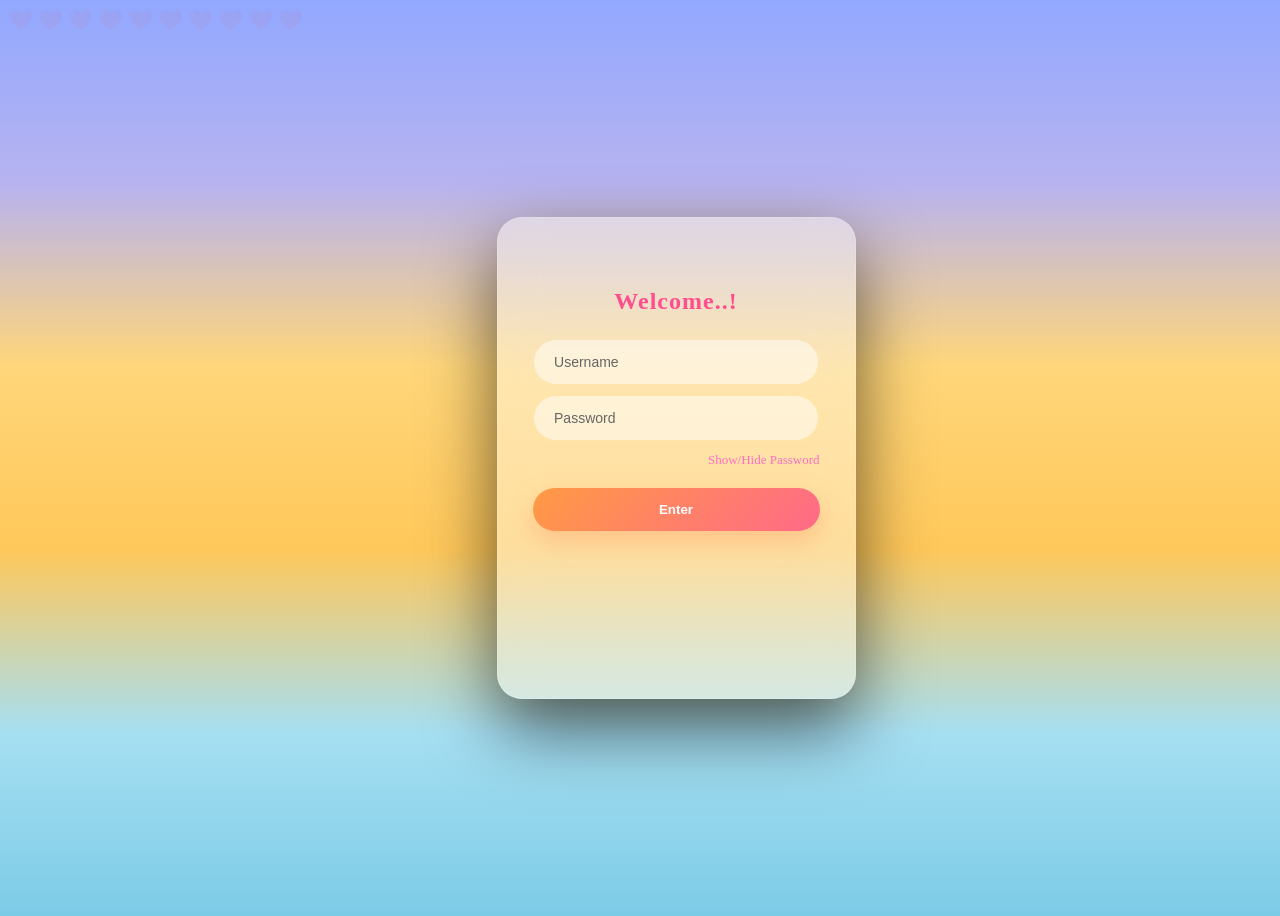
<file: index.html>
<!DOCTYPE html>
<html lang="en">
<head>
<meta charset="UTF-8">
<meta name="viewport" content="width=device-width, initial-scale=1.0">
<title>Luxury Valentine Portfolio</title>
<link href="https://fonts.googleapis.com/css2?family=Poppins:wght@300;400;600;700&display=swap" rel="stylesheet">

<style>
*{
  margin:0;
  padding:0;
  box-sizing:border-box;
  font-family:'Poppins',sans-serif;
}

body{
  background: linear-gradient(
    to bottom,
    #92a8ff,
    #b7b3f0,
    #ffd67a,
    #ffc85a,
    #a6dff2,
    #7ccbe6
  );

  min-height:100vh;
  overflow-x:hidden;
}
@keyframes romanticBg{
  0%{ background-position:0% 50%; }
  50%{ background-position:100% 50%; }
  100%{ background-position:0% 50%; }
}

body.pink{
  background:linear-gradient(135deg,#ff4e8d,#ff6ec4);
}

/* ---------------- LOGIN ---------------- */

.login{
  height:100vh;
  display:flex;
  justify-content:center;
  align-items:center;
  padding:20px;
}

.login-card{
  width:100%;
  max-width:380px;
  padding:40px;
 background:rgba(255,255,255,0.07);
  backdrop-filter:blur(20px);
  border-radius:20px;
  box-shadow:0 30px 60px rgba(0,0,0,0.5);
  transition:0.5s;
}

.login-card:hover{
  transform:translateY(-10px);
}

.login-card h2{
  text-align:center;
  color:#ff4e8d;
  margin-bottom:20px;
}

.login-card input{
  width:100%;
  padding:12px;
  border:none;
  border-radius:30px;
  margin:10px 0;
}

.login-card button{
  width:100%;
  padding:12px;
  border:none;
  border-radius:30px;
  margin-top:10px;
  background:#ff4e8d;
 color:#222;
  cursor:pointer;
}

.toggle{
  font-size:14px;
  text-align:right;
  cursor:pointer;
}

/* ---------------- NAV ---------------- */

/* ---------------- ROMANTIC NAV UPGRADE ---------------- */

.romantic-nav{
  position:fixed;
  width:100%;
  padding:20px 5%;
  display:flex;
  justify-content:space-between;
  align-items:center;
  backdrop-filter:blur(15px);
  background:rgba(255,255,255,0.08);
  border-bottom:1px solid rgba(255,255,255,0.1);
  z-index:1000;
}

.nav-left{
  display:flex;
  flex-direction:column;
}

.logo{
  font-size:22px;
  font-weight:600;
  color:#ff4e8d;
  display:flex;
  align-items:center;
  gap:8px;
}

.heart{
  animation:heartbeat 1.5s infinite;
}

@keyframes heartbeat{
  0%,100%{ transform:scale(1); }
  50%{ transform:scale(1.3); }
}

.tagline{
  font-size:12px;
  opacity:0.8;
  margin-top:2px;
  color:#fff;
}

/* NAV LINKS */

.nav-links{
  list-style:none;
  display:flex;
  gap:30px;
}

.nav-links li{
  position:relative;
  cursor:pointer;
  font-size:14px;
  transition:0.3s;
}

/* Romantic underline glow */
.nav-links li::after{
  content:"";
  position:absolute;
  left:0;
  bottom:-5px;
  width:0%;
  height:2px;
  background:#ff4e8d;
  transition:0.4s;
}

.nav-links li:hover{
  color:#ff4e8d;
}

.nav-links li:hover::after{
  width:100%;
}
/* ---------------- HERO ---------------- */

.hero{
  height:100vh;
  display:flex;
  flex-direction:column;
  justify-content:center;
  align-items:center;
  text-align:center;
  padding:20px;
}

.hero h2{
  font-size:36px;
  color:#ff4e8d;
}

.typing{
  margin-top:15px;
}

/* ---------------- SECTION ---------------- */

section{
  padding:100px 5%;
}

.section-title{
  text-align:center;
  font-size:26px;
  margin-bottom:40px;
  color:#ff4e8d;
}

/* ---------------- CARDS ---------------- */


.grid{
  display:grid;
  grid-template-columns:repeat(auto-fit,minmax(250px,1fr));
  gap:20px;
}

.card{
  height:280px;
  position:relative;
  overflow:hidden;
  border-radius:20px;
  background:rgba(255,255,255,0.4);
backdrop-filter:blur(20px);
}

.card img{
  width:100%;
  height:100%;
  object-fit:cover;
  transition:0.5s;
}

.card .overlay{
  position:absolute;
  inset:0;
  background:rgba(0,0,0,0.6);
  display:flex;
  justify-content:center;
  align-items:center;
  text-align:center;
  opacity:0;
  transition:0.5s;
  padding:20px;
}

.card:hover img{
  filter:blur(4px);
  transform:scale(1.1);
}

.card:hover .overlay{
  opacity:1;
}
/* ---------------- PREMIUM MEMORY CARDS ---------------- */

.memories-grid{
  display:grid;
  grid-template-columns:repeat(auto-fit,minmax(250px,1fr));
  gap:25px;
}

.memory-card{
  position:relative;
  height:300px;
  overflow:hidden;
  border-radius:20px;
  cursor:pointer;
  transform-style:preserve-3d;
  transition:transform 0.5s ease;
  box-shadow:0 20px 40px rgba(0,0,0,0.4);
}

.memory-card img{
  width:100%;
  height:100%;
  object-fit:cover;
  transition:0.6s ease;
}

.memory-overlay{
  position:absolute;
  bottom:0;
  left:0;
  width:100%;
  padding:20px;
  background:linear-gradient(to top, rgba(0,0,0,0.8), transparent);
  color:#fff;
  transform:translateY(100%);
  transition:0.6s ease;
}

.memory-overlay h3{
  color:#ff4e8d;
  margin-bottom:8px;
}

/* HOVER EFFECT */
.memory-card:hover{
  transform:scale(1.05) rotateY(5deg);
}

.memory-card:hover img{
  filter:blur(4px);
  transform:scale(1.1);
}

.memory-card:hover .memory-overlay{
  transform:translateY(0);
}

/* MOBILE FIX */
@media(max-width:768px){
  .memory-card:hover{
    transform:scale(1.03);
  }
}

/* ---------------- LOVE LETTER HOVER OPEN ---------------- */

/* ----------- FIXED 3D LOVE LETTER ----------- */

.letter{
  display:flex;
  justify-content:center;
  perspective:1200px;
  margin-top:40px;
}

.letter-3d{
  width:100%;
  max-width:450px;
  height:280px;
  position:relative;
  transform-style:preserve-3d;
  transition:transform 0.8s ease;
  cursor:pointer;
}

/* Flip only on hover */
.letter-3d:hover{
  transform:rotateY(180deg);
}

.letter-front,
.letter-back{
  position:absolute;
  width:100%;
  height:100%;
  top:0;
  left:0;
  background:rgba(255,255,255,0.1);
  backdrop-filter:blur(15px);
  border-radius:20px;
  padding:30px;
  display:flex;
  flex-direction:column;
  justify-content:center;
  align-items:center;
  text-align:center;
  box-shadow:0 20px 40px rgba(0,0,0,0.4);
  backface-visibility:hidden;   /* IMPORTANT FIX */
  -webkit-backface-visibility:hidden;
}

.letter-front h3{
  color:#ff4e8d;
}

/* Back side rotated */
.letter-back{
  transform:rotateY(180deg);
}
/* ---------------- CINEMATIC ENVELOPE ---------------- */

/* ---------------- FIXED CINEMATIC ENVELOPE ---------------- */

.envelope-container{
  display:flex;
  justify-content:center;
  margin-top:60px;
  perspective:1200px;
}

.envelope{
  position:relative;
  width:500px;      /* Increased */
  height:300px;     /* Increased */
  cursor:pointer;
  transition:all 0.8s ease;
}

/* Envelope body */
.front{
  position:absolute;
  width:100%;
  height:100%;
  background:linear-gradient(135deg,#ffb347,#ffcc70,#ffa751);
  border-radius:10px;
  z-index:2;
    box-shadow:0 20px 40px rgba(255,170,100,0.4);
}

/* Top flap */
.flap{
  position:absolute;
  top:0;
  width:100%;
  height:170px;
.flap{
  background:linear-gradient(135deg,#ffb347,#ffcc70,#ffa751);
}
  clip-path:polygon(0 0,100% 0,50% 100%);
  transform-origin:top;
  transition:transform 0.8s ease;
  z-index:3;
}

/* Letter paper */
.letter-paper{
  position:absolute;
  top:40px;
  left:50%;
  transform:translateX(-50%) translateY(0);
  width:90%;
  max-width:340px;
   background:rgba(255,255,255,0.8);
  backdrop-filter:blur(15px);
   color:#333;
 border-radius:15px;

  padding:30px; 
  text-align:center;
  box-shadow:0 20px 50px rgba(255,180,100,0.3);
  opacity:0;
  transition:all 0.8s ease;
  z-index:4;
}
.letter-paper h3{
  color:#ff8c42; 
  margin-bottom:10px;
}

/* OPEN STATE */
.envelope.open .letter-paper{
  transform:translateX(-50%) translateY(160px);
  opacity:1;
  z-index:5;
  box-shadow:0 35px 80px rgba(0,0,0,0.6); /* Deep shadow */
}

/* Fade envelope body slightly */
.envelope.open .front{
  opacity:0.6;
}

/* Glow from inside */
.envelope.open .letter-paper::before{
  content:"";
  position:absolute;
  inset:-10px;
  border-radius:15px;
  background:radial-gradient(circle, rgba(255,78,141,0.4) 0%, transparent 70%);
  z-index:-1;
  animation:glowPulse 2s infinite alternate;
}

/* ---------------- TIMELINE ---------------- */

.timeline{
  border-left:3px solid #ff4e8d;
  padding-left:20px;
  max-width:500px;
  margin:auto;
}

.timeline div{
  margin-bottom:30px;
}

/* ---------------- PROMISE ---------------- */

.promise{
  text-align:center;
  font-size:20px;
  margin-top:20px;
}
.sparkle{
  position:absolute;
  width:6px;
  height:6px;
  background:#fff;
  border-radius:50%;
  animation:sparkleAnim 4s linear infinite;
  opacity:0;
}

@keyframes sparkleAnim{
  0%{
    transform:translateY(0) scale(0.5);
    opacity:0;
  }
  50%{
    opacity:1;
  }
  100%{
    transform:translateY(-200px) scale(1.2);
    opacity:0;
  }
}

/* ---------------- MOBILE FIX ---------------- */

@media(max-width:768px){
  nav ul{
    gap:10px;
  }
  .hero h2{
    font-size:28px;
  }
}
@keyframes glowPulse{
  from{ transform:scale(1); opacity:0.6; }
  to{ transform:scale(1.1); opacity:1; }
}


/* ---------------- LOVE COUNTER ---------------- */

.love-counter-section{
  padding:120px 5% 60px;
  display:flex;
  justify-content:center;
}

.love-counter-card{
  width:100%;
  max-width:900px;
  padding:40px;
  background:rgba(255,255,255,0.08);
  backdrop-filter:blur(20px);
  border-radius:25px;
  text-align:center;
  box-shadow:0 25px 60px rgba(0,0,0,0.5);
  animation:floatCard 4s ease-in-out infinite;
}

@keyframes floatCard{
  0%,100%{ transform:translateY(0); }
  50%{ transform:translateY(-10px); }
}

.love-counter-card h2{
  color:#ff4e8d;
  margin-bottom:10px;
}

.since-date{
  font-size:14px;
  opacity:0.8;
  margin-bottom:30px;
}

.counter-grid{
  display:grid;
  grid-template-columns:repeat(auto-fit,minmax(120px,1fr));
  gap:20px;
}

.counter-box{
  background:rgba(255,255,255,0.1);
  padding:25px;
  border-radius:15px;
  transition:0.4s;
  transform-style:preserve-3d;
}

.counter-box:hover{
  transform:rotateY(10deg) scale(1.05);
  box-shadow:0 20px 40px rgba(255,78,141,0.4);
}

.counter-box h3{
  font-size:28px;
  color:#ff4e8d;
  text-shadow:0 0 15px rgba(255,78,141,0.6);
}

.counter-box span{
  font-size:12px;
  opacity:0.8;
}


/* JATIN */
/* ---------- WRAPPER ---------- */

.love-card-wrapper{
  display:flex;
  justify-content:center;
  margin:60px 0;
}

/* ---------- CARD ---------- */

.love-card{
  width:320px;
  height:200px;
  position:relative;
  border-radius:20px;
  overflow:hidden;
  cursor:pointer;
  transition:0.5s ease;
  background:linear-gradient(135deg,#ff9a44,#ff6a88,#92a8ff);
  box-shadow:0 20px 40px rgba(0,0,0,0.2);
}

/* Content */
.card-front{
  height:100%;
  display:flex;
  flex-direction:column;
  justify-content:center;
  align-items:center;
  color:white;
  text-align:center;
  transition:0.5s ease;
}

/* ---------- SIDE MOVE EFFECT ---------- */

.love-card:hover{
  transform:translateX(20px);
  box-shadow:0 30px 60px rgba(255,106,136,0.4);
}

/* Sliding light overlay */
.love-card::before{
  content:"";
  position:absolute;
  top:0;
  left:-100%;
  width:100%;
  height:100%;
  background:linear-gradient(
    120deg,
    transparent,
    rgba(255,255,255,0.5),
    transparent
  );
  transition:0.6s;
}

.love-card:hover::before{
  left:100%;
}

/* Text lift */
.love-card:hover .card-front{
  transform:translateX(-10px);
}


/* Romantic glow on hover */

.hero-title:hover{
  transform:scale(1.08);
  text-shadow:
    0 0 10px rgba(255,106,136,0.5),
    0 0 20px rgba(255,154,68,0.4);
}

/* Elegant animated underline */
.hero-title::after{
  content:"";
  position:absolute;
  left:50%;
  bottom:-8px;
  width:0%;
  height:3px;
  background:linear-gradient(90deg,#ff9a44,#ff6a88);
  transition:0.4s ease;
  transform:translateX(-50%);
}

.hero-title:hover::after{
  width:60%;
}

</style>


</head>

<body>



<!-- PORTFOLIO -->
<div class="portfolio" id="portfolioPage">

<nav class="romantic-nav">
  <div class="nav-left">
    <h2 class="logo">
      <span id="welcome"></span>
      <span class="heart">❤️</span>
    </h2>
    <p class="tagline">Every heartbeat whispers your name</p>
  </div>

  <ul class="nav-links">
    <li onclick="scrollToSection('memories')">Memories</li>
    <li onclick="scrollToSection('letter')">Love Letter</li>
    <li onclick="scrollToSection('timeline')">Our Journey</li>
    <li onclick="scrollToSection('promise')">Forever Promise</li>
  </ul>
</nav>

<div class="hero">

<h2 class="hero-title">Hi My Heart ^_^</h2>

  <div class="typing" id="typing"></div><BR></BR>
<div class="love-card-wrapper">
  <div class="love-card">

    <!-- FRONT -->
    <div class="card-front">
      <h2>...We...</h2>
      <p>Forever Together 💖</p>
    </div>

    <!-- BACK -->
    
  </div>
</div>

  Together, we are not just two names… we are one beautiful story 💕✨

</div>



<section class="love-counter-section">
  <div class="love-counter-card">

    <h2>💖 Our Love Journey</h2>
    <p class="since-date">Together Since: <span id="startDate">21/05/2024</span></p>

    <div class="counter-grid">
      <div class="counter-box">
        <h3 id="days">0</h3>
        <span>Days</span>
      </div>
      <div class="counter-box">
        <h3 id="hours">0</h3>
        <span>Hours</span>
      </div>
      <div class="counter-box">
        <h3 id="minutes">0</h3>
        <span>Minutes</span>
      </div>
      <div class="counter-box">
        <h3 id="seconds">0</h3>
        <span>Seconds</span>
      </div>
    </div>

  </div>
</section>


<section id="memories">
  <div class="section-title">Memories</div>

  <div class="memories-grid">

    <div class="memory-card">
      <img src="https://img.freepik.com/premium-photo/cute-boy-girl-love-romantic-valentine-s-day-hand-drawn-cartoon-style-3d-illustration_967785-10540.jpg?w=360">
      <div class="memory-overlay">
        <h3>First Smile ❤️</h3>
        <p>The moment I knew you were special.</p>
      </div>
    </div>

    <div class="memory-card">
      <img src="https://i.pinimg.com/videos/thumbnails/originals/07/ce/fa/07cefaf8b9610a442f371ffe60d92965.0000000.jpg">
      <div class="memory-overlay">
        <h3>Magical Evening ✨</h3>
        <p>Time stopped when you held my hand.</p>
      </div>
    </div>

    <div class="memory-card">
      <img src="https://img.freepik.com/premium-photo/cute-boy-girl-love-romantic-valentine-s-day-hand-drawn-cartoon-style-3d-illustration_967785-10643.jpg?w=360">
      <div class="memory-overlay">
        <h3>Endless Laughter 😊</h3>
        <p>Your happiness is my peace.</p>
      </div>
    </div>

    <div class="memory-card">
      <img src="https://img.freepik.com/premium-photo/cute-boy-girl-love-romantic-valentine-s-day-hand-drawn-cartoon-style-3d-illustration_967785-8006.jpg?w=360">
      <div class="memory-overlay">
        <h3>Warm Hug 🤍</h3>
        <p>My safest place will always be you.</p>
      </div>
    </div>

    <div class="memory-card">
      <img src="https://img.freepik.com/premium-photo/cute-boy-girl-love-romantic-valentine-s-day-hand-drawn-cartoon-style-3d-illustration_967785-10628.jpg">
      <div class="memory-overlay">
        <h3>Forever Promise 💍</h3>
        <p>Always and forever, no matter what.</p>
      </div>
    </div>

    <div class="memory-card">
      <img src="https://img.freepik.com/premium-photo/couple-sitting-bench-with-hearts-them-valentines-day-hand-drawn-cartoon-style-3d_985092-7597.jpg">
      <div class="memory-overlay">
        <h3>Our Journey 🌍</h3>
        <p>Every path is beautiful with you.</p>
      </div>
    </div>
    <div class="memory-card">
  <img src="https://img.freepik.com/premium-photo/cute-boy-girl-love-romantic-valentine-s-day-hand-drawn-cartoon-style-3d-illustration_967785-8156.jpg?w=360">
  <div class="memory-overlay">
    <h3>Quiet Moments 🌅</h3>
    <p>Even silence feels beautiful with you.</p>
  </div>
</div>

<div class="memory-card">
  <img src="https://img.freepik.com/premium-photo/cute-cartoon-couple-hd-8k-wallpaper-stock-photographic_853645-62889.jpg">
  <div class="memory-overlay">
    <h3>Dream Together 💫</h3>
    <p>Every future I imagine has you in it.</p>
  </div>
</div>

  </div>
</section>
<section id="letter">
  <div class="section-title">Love Letter 💌</div>

  <div class="envelope-container">

    <div class="envelope" onclick="openLetter()">

      <div class="flap"></div>

      <div class="letter-paper">
       
        <p>
             <h3>My Love ❤️</h3>
          From the first smile to forever,  
          you are my happiness, my peace, and my world.  
          Every heartbeat whispers your name,  
          and every dream begins with you.  
          You are my always and forever.
        </p>
      </div>

      <div class="front"></div>

    </div>
    <div class="sparkle" style="left:45%; animation-delay:0s;"></div>
<div class="sparkle" style="left:55%; animation-delay:1s;"></div>
<div class="sparkle" style="left:50%; animation-delay:2s;"></div>

  </div>
</section>
<section id="timeline">
  <div class="section-title">Our Journey</div>
  <div class="timeline">
  <div class="journey-section">

  <div class="journey-card">
    <h4>First Meet ❤️</h4>
    <p>The day destiny wrote our story. A simple hello… but my heart knew something special had begun.</p>
  </div>

  <div class="journey-card">
    <h4>First Laugh 😊</h4>
    <p>That moment when your smile became my favorite sound. You didn’t just laugh… you lit up my whole world.</p>
  </div>

  <div class="journey-card">
    <h4>First Conversation 💬</h4>
    <p>Hours felt like minutes. Every word from you felt like magic I never wanted to end.</p>
  </div>

  <div class="journey-card">
    <h4>First Realization 💖</h4>
    <p>Somewhere between the talks and the smiles… you became my comfort, my peace, my person.</p>
  </div>

  <div class="journey-card">
    <h4>First Promise 🤝</h4>
    <p>Not just words, but a silent promise to stay, to care, and to grow together.</p>
  </div>

  <div class="journey-card">
    <h4>Tough Days Together 🌧️</h4>
    <p>Even storms feel beautiful when I’m holding your hand.</p>
  </div>

  <div class="journey-card">
    <h4>Forever Dream 💍</h4>
    <p>No matter where life takes us, I want every road to lead back to you.</p>
  </div>

</div>
  </div>
</section>

<section id="promise">
  <div class="section-title">My Promise</div>
  <div class="promise">
   I promise to always stand with you, no matter what happens. In happy times and in difficult times, I will not leave your side 🤝💖. I promise to support your dreams, listen to you, and always respect your feelings.

I promise to make you smile when you are sad 😊, and to hug you tight when you need comfort 🤗. Yes, I might tease you sometimes and steal your food 🍟😄, but I will always love you with all my heart.

We may fight, we may disagree, but at the end of the day, I will always choose you ❤️. You are my favorite person, my peace, and my home 🏡💞.
  </div>
</section>



<script>
    /* -------- LOGIN CHECK -------- */

window.addEventListener("DOMContentLoaded", function () {

  const user = sessionStorage.getItem("loveName");

  if (!user) {
    window.location.replace("login.html");
  } else {
    document.getElementById("welcome").innerText =
      "Welcome " + user + " 💖";
  }

});
    /* -------- LOVE COUNTER -------- */

const loveStartDate = "23/08/2020"; // Change this

function updateLoveCounter(){

  const parts = loveStartDate.split("/");
  const start = new Date(parts[2], parts[1]-1, parts[0]);
  const now = new Date();

  const diff = now - start;

  const seconds = Math.floor(diff / 1000);
  const days = Math.floor(seconds / (3600 * 24));
  const hours = Math.floor((seconds % (3600 * 24)) / 3600);
  const minutes = Math.floor((seconds % 3600) / 60);
  const sec = seconds % 60;

  document.getElementById("days").innerText = days;
  document.getElementById("hours").innerText = hours;
  document.getElementById("minutes").innerText = minutes;
  document.getElementById("seconds").innerText = sec;
}

setInterval(updateLoveCounter,1000);
updateLoveCounter();


// function togglePassword(){
//   const pass=document.getElementById("password");
//   pass.type=pass.type==="password"?"text":"password";
// }

// function login(){
//   const name=document.getElementById("username").value;
//   const pass=document.getElementById("password").value;
//   if(name===""||pass===""){
//     alert("Enter username and password ❤️");
//     return;
//   }
//   document.getElementById("welcome").innerText="Welcome "+name+" 💖";
//   document.getElementById("loginPage").style.display="none";
//   document.getElementById("portfolioPage").style.display="block";
// }



function toggleTheme(){
  document.body.classList.toggle("pink");
}

const texts=["You are my forever ❤️","Every heartbeat says your name 💕"];
let count=0,index=0,currentText="",letter="";
function type(){


  if(count===texts.length){count=0;}
  currentText=texts[count];
  letter=currentText.slice(0,++index);
  document.getElementById("typing").textContent=letter;
  if(letter.length===currentText.length){
    count++; index=0; setTimeout(type,1500);
  }else{ setTimeout(type,60); }
}
type();

function scrollToSection(id){
  document.getElementById(id).scrollIntoView({behavior:'smooth'});
}
function openLetter(){
  document.querySelector(".envelope").classList.toggle("open");
}
</script>

</body>

</html>
</file>
<file: style.css>
/* -------- BODY -------- */

.login-body{
  height:100vh;
  display:flex;
  justify-content:center;
  align-items:center;

  background: linear-gradient(
    to bottom,
    #92a8ff,
    #b7b3f0,
    #ffd67a,
    #ffc85a,
    #a6dff2,
    #7ccbe6
  );

  overflow:hidden;
  position:relative;
}

/* Floating Hearts Background */

.login-body::before{
  content:"❤️ ❤️ ❤️ ❤️ ❤️ ❤️ ❤️ ❤️ ❤️ ❤️";
  position:absolute;
  font-size:20px;
  opacity:0.05;
  top:0;
  left:0;
  width:200%;
  animation:floatHearts 25s linear infinite;
}

@keyframes floatHearts{
  from{ transform:translateY(0); }
  to{ transform:translateY(-100%); }
}

/* -------- LOGIN CARD -------- */

.login-card{
  width:100%;
  max-width:380px;
  padding:50px 35px;
background:rgba(255,255,255,0.4);
backdrop-filter:blur(20px);
  border-radius:25px;
  position:relative;
  box-shadow:0 30px 70px rgba(0,0,0,0.6);
  transition:0.6s ease;
  border:1px solid rgba(255,255,255,0.15);
  overflow:hidden;
}



/* -------- WRAPPER FOR 3D -------- */

.login{
  perspective:1200px;
}

/* -------- FLIP CARD STRUCTURE -------- */

.login-card{
  width:100%;
  max-width:380px;
  height:380px;
  position:relative;
  transform-style:preserve-3d;
  transition:transform 0.8s ease;
}

/* Flip on hover */
.login-card:hover{
  transform:rotateY(180deg);
}

/* FRONT + BACK */

.card-front,
.card-back{
  position:absolute;
  width:100%;
  height:100%;
  top:0;
  left:0;
  background:rgba(255,255,255,0.08);
  backdrop-filter:blur(20px);
  border-radius:25px;
  padding:50px 35px;
  box-shadow:0 30px 70px rgba(0,0,0,0.6);
  backface-visibility:hidden;
  -webkit-backface-visibility:hidden;
  display:flex;
  flex-direction:column;
  justify-content:center;
}

/* BACK SIDE ROTATED */

.card-back{
  transform:rotateY(180deg);
  text-align:center;
  color:#ff6ec4;
}

/* TITLE */

.card-front h2{
  text-align:center;
  color:#ff4e8d;
  margin-bottom:25px;
}

/* INPUTS */

.card-front input{
  width:100%;
  padding:14px 20px;
  margin:12px 0;
  border-radius:30px;
  border:none;
  outline:none;
  background:rgba(255,255,255,0.15);
  color:#fff;
  transition:0.3s;
}

.card-front input:focus{
  background:rgba(255,255,255,0.25);
  box-shadow:0 0 10px rgba(255,78,141,0.5);
}

/* BUTTON */

.card-front button{
  width:100%;
  padding:14px;
  margin-top:20px;
  border:none;
  border-radius:30px;
  background:linear-gradient(135deg,#ff4e8d,#ff6ec4);
  color:#fff;
  font-weight:600;
  cursor:pointer;
  transition:0.4s;
}

.card-front button:hover{
  transform:scale(1.05);
}

.login-card:hover{
  transform:translateY(-10px) scale(1.02);
}

/* -------- TITLE -------- */

.login-card h2{
  text-align:center;
  color:#ff4e8d;
  margin-bottom:25px;
  font-weight:600;
  letter-spacing:1px;
}

/* -------- INPUTS -------- */

.login-card input{
  width:85%;
  margin:12px auto;
  display:block;
  padding:14px 20px;
  border-radius:30px;
  border:none;
  outline:none;

  background:rgba(255,255,255,0.5);
  color:#333;   /* Dark text for light background */
  font-size:14px;
  transition:0.3s;
}

.login-card input::placeholder{
  color:#666;
}

.login-card input:focus{
  background:rgba(255,255,255,0.7);
  box-shadow:0 0 12px rgba(255,170,100,0.5);
}

/* -------- TOGGLE -------- */

.toggle{
  font-size:13px;
  text-align:right;
  margin-top:5px;
  cursor:pointer;
  color:#ff6ec4;
  transition:0.3s;
}

.toggle:hover{
  color:#fff;
}

/* -------- BUTTON -------- */
.login-card button{
  width:100%;
  padding:14px;
  margin-top:20px;
  border:none;
  border-radius:30px;

  background:linear-gradient(135deg,#ff9a44,#ff6a88);
  color:#fff;
  font-weight:600;
  cursor:pointer;
  transition:0.4s;
  box-shadow:0 10px 25px rgba(255,150,100,0.4);
}

.login-card button:hover{
  transform:translateY(-3px) scale(1.05);
  box-shadow:0 15px 35px rgba(255,150,100,0.6);
}
</file>
